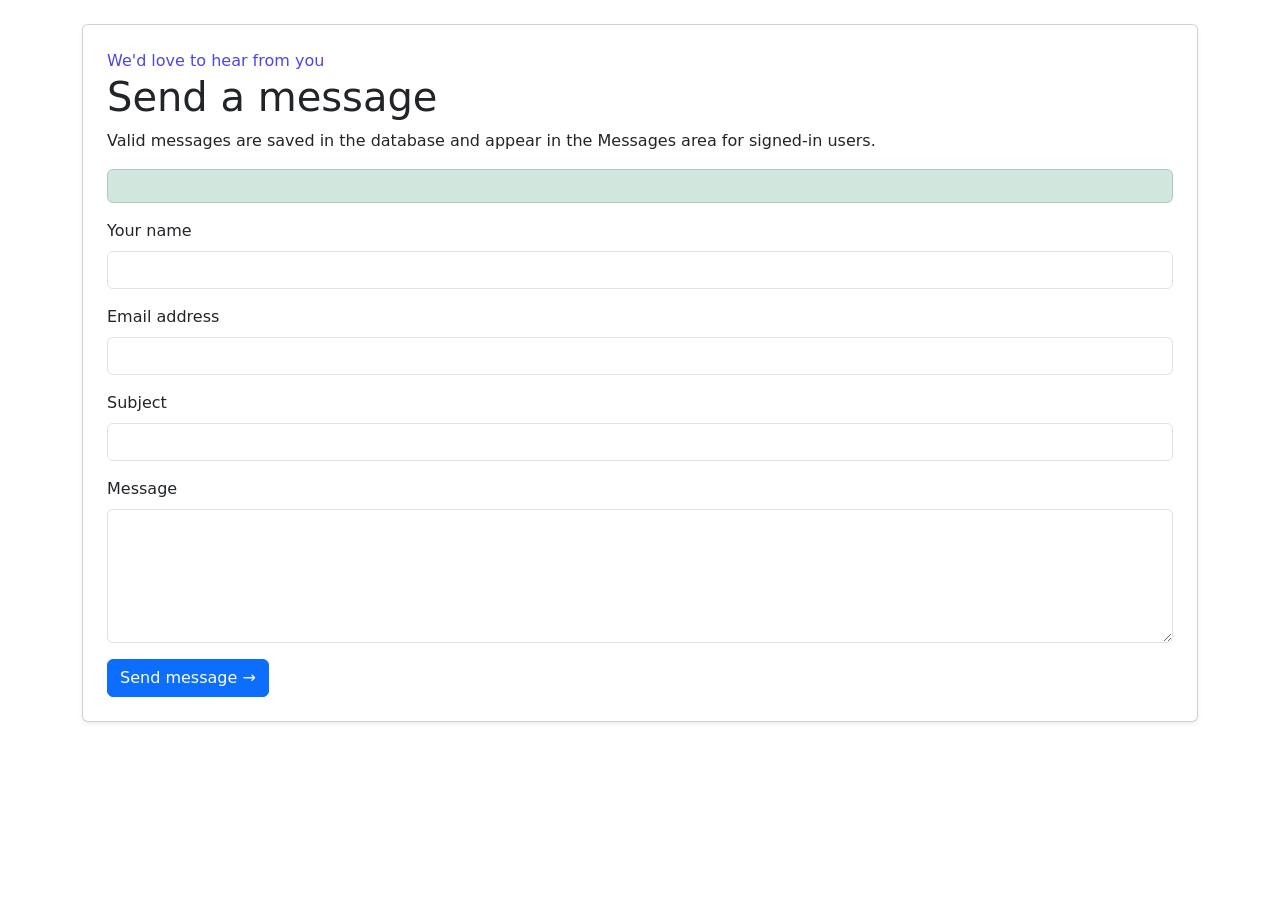
<file: src/main/resources/templates/contact.html>
<!doctype html>
<html xmlns:th="http://www.thymeleaf.org">
<head>
    <meta charset="utf-8">
    <meta name="viewport" content="width=device-width, initial-scale=1">
    <title>Contact | Nexus Portal</title>
    <!-- Bootstrap 5 Named Theme -->
    <link href="https://cdn.jsdelivr.net/npm/bootstrap@5.3.2/dist/css/bootstrap.min.css" rel="stylesheet">
    <!-- Custom CSS -->
    <link rel="stylesheet" th:href="@{/css/style.css}">
</head>
<body>

    <nav th:replace="~{fragments :: nav}"></nav>

    <main class="container mt-4">
        <div class="card form-card shadow-sm p-4 bg-white rounded">
            <div class="eyebrow" style="color:#4f46e5">We'd love to hear from you</div>
            <h1 class="page-title">Send a message</h1>
            <p class="muted">Valid messages are saved in the database and appear in the Messages area for signed-in users.</p>

            <div th:if="${success}" class="alert alert-success" th:text="${success}"></div>

            <form th:action="@{/contact}" th:object="${contactMessage}" method="post">
                <div class="field mb-3">
                    <label for="name" class="form-label">Your name</label>
                    <input id="name" class="form-control" th:field="*{name}" maxlength="100" required>
                    <div class="error text-danger" th:errors="*{name}"></div>
                </div>
                <div class="field mb-3">
                    <label for="email" class="form-label">Email address</label>
                    <input id="email" type="email" class="form-control" th:field="*{email}" maxlength="180" required>
                    <div class="error text-danger" th:errors="*{email}"></div>
                </div>
                <div class="field mb-3">
                    <label for="subject" class="form-label">Subject</label>
                    <input id="subject" class="form-control" th:field="*{subject}" maxlength="160" required>
                    <div class="error text-danger" th:errors="*{subject}"></div>
                </div>
                <div class="field mb-3">
                    <label for="message" class="form-label">Message</label>
                    <textarea id="message" class="form-control" th:field="*{message}" maxlength="3000" rows="5" required></textarea>
                    <div class="error text-danger" th:errors="*{message}"></div>
                </div>
                <button class="btn btn-primary" type="submit">Send message →</button>
            </form>
        </div>
    </main>

    <footer th:replace="~{fragments :: footer}"></footer>

</body>
</html>
</file>
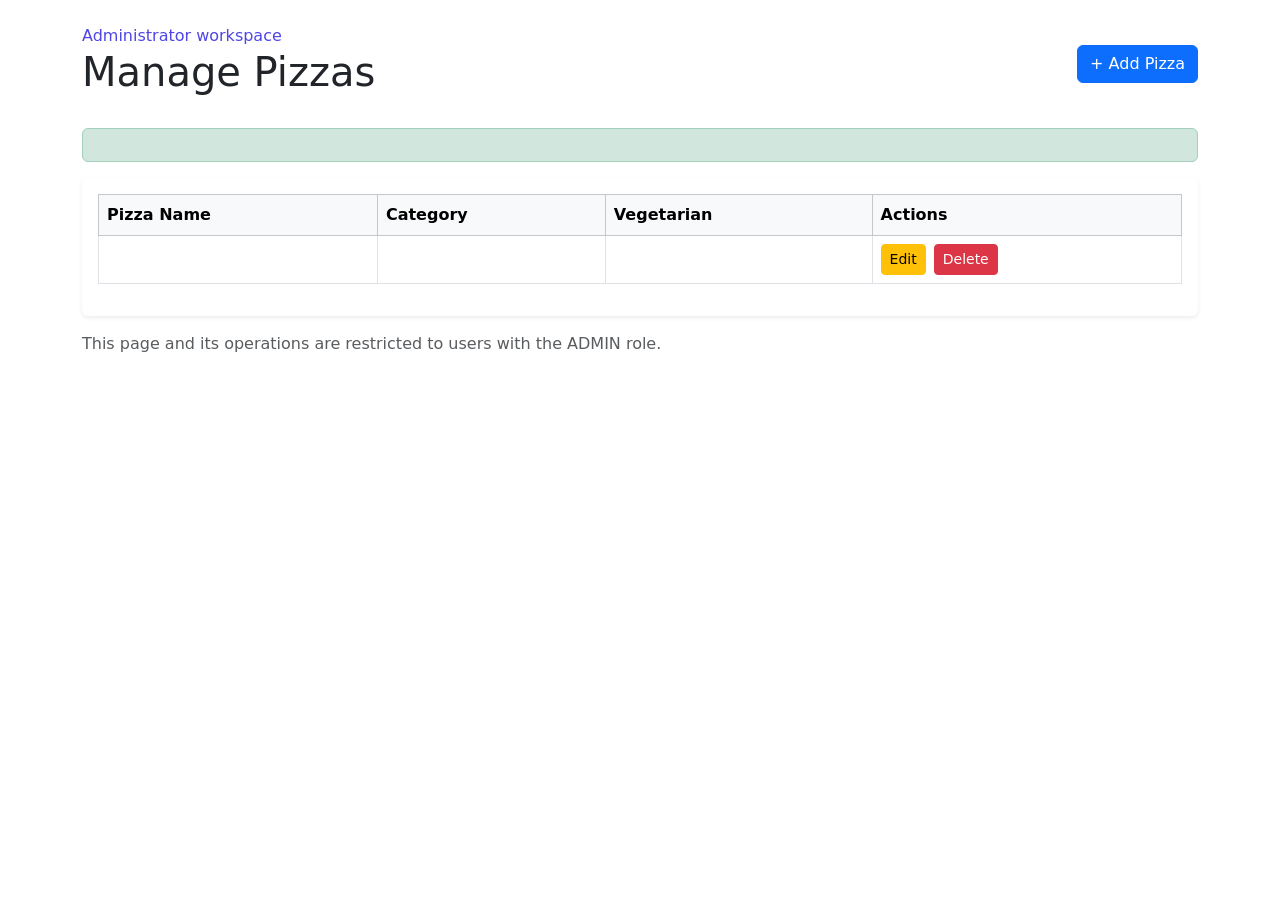
<file: src/main/resources/templates/crud.html>
<!doctype html>
<html xmlns:th="http://www.thymeleaf.org">
<head>
    <meta charset="utf-8">
    <meta name="viewport" content="width=device-width, initial-scale=1">
    <title>Pizza CRUD | Nexus Portal</title>
    <link href="https://cdn.jsdelivr.net/npm/bootstrap@5.3.2/dist/css/bootstrap.min.css" rel="stylesheet">
    <link rel="stylesheet" th:href="@{/css/style.css}">
</head>
<body>
    <nav th:replace="~{fragments :: nav}"></nav>
    <main class="container mt-4">
        <div class="section-head d-flex justify-content-between align-items-center mb-4">
            <div>
                <div class="eyebrow" style="color:#4f46e5">Administrator workspace</div>
                <h1 class="page-title">Manage Pizzas</h1>
            </div>
            <a class="btn btn-primary" th:href="@{/crud/new}">+ Add Pizza</a>
        </div>
        <div th:if="${success}" class="alert alert-success" th:text="${success}"></div>
        <div class="table-wrap shadow-sm rounded bg-white p-3">
            <table class="table table-hover table-bordered align-middle">
                <thead class="table-light">
                    <tr>
                        <th>Pizza Name</th>
                        <th>Category</th>
                        <th>Vegetarian</th>
                        <th>Actions</th>
                    </tr>
                </thead>
                <tbody>
                    <tr th:each="p:${pizzas}">
                        <td th:text="${p.pname}"></td>
                        <td th:text="${p.category != null ? p.category.cname : 'Uncategorized'}"></td>
                        <td>
                            <span class="badge" th:classappend="${p.vegetarian} ? 'bg-success' : 'bg-danger'" th:text="${p.vegetarian} ? 'Yes' : 'No'"></span>
                        </td>
                        <td>
                            <div class="inline-actions d-flex gap-2">
                                <a class="btn btn-warning btn-sm" th:href="@{/crud/edit/{pname}(pname=${p.pname})}">Edit</a>
                                <form th:action="@{/crud/delete/{pname}(pname=${p.pname})}" method="post" class="m-0">
                                    <button class="btn btn-danger btn-sm" data-confirm="Delete this pizza?" type="submit">Delete</button>
                                </form>
                            </div>
                        </td>
                    </tr>
                </tbody>
            </table>
        </div>
        <p class="notice mt-3 text-muted">This page and its operations are restricted to users with the ADMIN role.</p>
    </main>
    <footer th:replace="~{fragments :: footer}"></footer>
    <script th:src="@{/js/app.js}"></script>
</body>
</html>
</file>
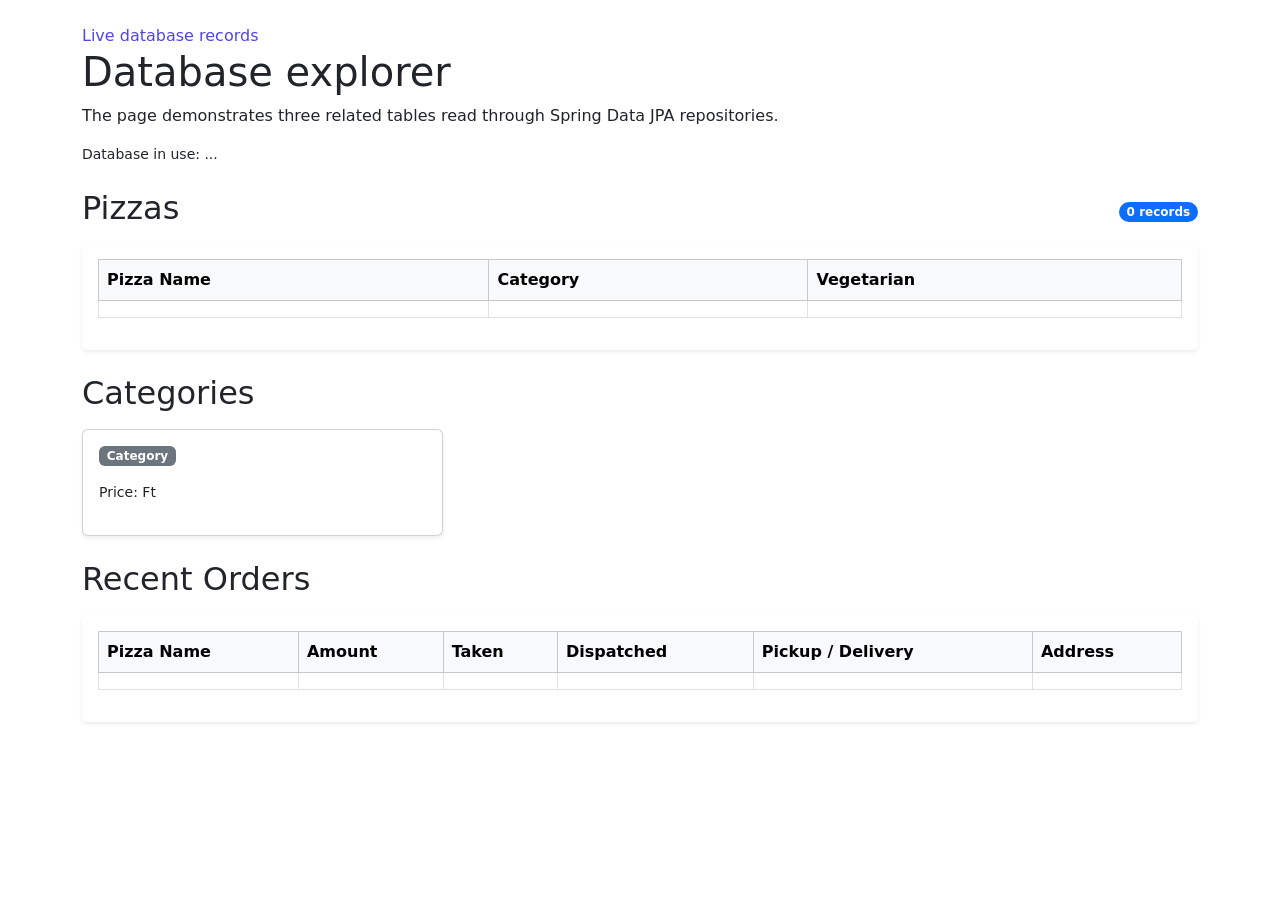
<file: src/main/resources/templates/database.html>
<!doctype html>
<html xmlns:th="http://www.thymeleaf.org">
<head>
    <meta charset="utf-8">
    <meta name="viewport" content="width=device-width, initial-scale=1">
    <title>Database | Nexus Portal</title>
    <link href="https://cdn.jsdelivr.net/npm/bootstrap@5.3.2/dist/css/bootstrap.min.css" rel="stylesheet">
    <link rel="stylesheet" th:href="@{/css/style.css}">
</head>
<body>
    <nav th:replace="~{fragments :: nav}"></nav>
    <main class="container mt-4">
        <div class="eyebrow" style="color:#4f46e5">Live database records</div>
        <h1 class="page-title">Database explorer</h1>
        <p class="muted">The page demonstrates three related tables read through Spring Data JPA repositories.</p>
        <p class="muted small" th:text="${dbInfo}">Database in use: ...</p>

        <!-- Pizzas Table -->
        <div class="section-head d-flex justify-content-between align-items-center mt-4 mb-2">
            <h2>Pizzas</h2>
            <span class="badge bg-primary rounded-pill" th:text="${pizzas.size()}+' records'">0 records</span>
        </div>
        <div class="table-wrap shadow-sm rounded bg-white p-3 mb-4">
            <table class="table table-hover table-bordered align-middle">
                <thead class="table-light">
                    <tr>
                        <th>Pizza Name</th>
                        <th>Category</th>
                        <th>Vegetarian</th>
                    </tr>
                </thead>
                <tbody>
                    <tr th:each="p:${pizzas}">
                        <td th:text="${p.pname}"></td>
                        <td th:text="${p.category != null ? p.category.cname : 'Uncategorized'}"></td>
                        <td>
                            <span class="badge" th:classappend="${p.vegetarian} ? 'bg-success' : 'bg-danger'" th:text="${p.vegetarian} ? 'Yes' : 'No'"></span>
                        </td>
                    </tr>
                </tbody>
            </table>
        </div>

        <!-- Categories Cards -->
        <div class="section-head mb-3">
            <h2>Categories</h2>
        </div>
        <div class="row g-3 mb-4">
            <div class="col-md-4" th:each="c:${categories}">
                <div class="card shadow-sm h-100 p-3">
                    <span class="badge bg-secondary mb-2 align-self-start">Category</span>
                    <h3 class="h5" th:text="${c.cname}"></h3>
                    <p class="muted small">Price: <span th:text="${c.price}"></span> Ft</p>
                </div>
            </div>
        </div>

        <!-- Orders Table (Showing first 10) -->
        <div class="section-head mb-3">
            <h2>Recent Orders</h2>
        </div>
        <div class="table-wrap shadow-sm rounded bg-white p-3 mb-4">
            <table class="table table-hover table-bordered align-middle">
                <thead class="table-light">
                    <tr>
                        <th>Pizza Name</th>
                        <th>Amount</th>
                        <th>Taken</th>
                        <th>Dispatched</th>
                        <th>Pickup / Delivery</th>
                        <th>Address</th>
                    </tr>
                </thead>
                <tbody>
                    <tr th:each="o:${orders}">
                        <td th:text="${o.pizzaname}"></td>
                        <td th:text="${o.amount}"></td>
                        <td th:text="${o.taken != null ? #temporals.format(o.taken, 'yyyy-MM-dd HH:mm') : '—'}"></td>
                        <td th:text="${o.dispatched != null ? #temporals.format(o.dispatched, 'yyyy-MM-dd HH:mm') : '—'}"></td>
                        <td th:text="${o.deliveryMethod != null ? o.deliveryMethod : '—'}"></td>
                        <td th:text="${o.address != null ? o.address : '—'}"></td>
                    </tr>
                </tbody>
            </table>
        </div>

    </main>
    <footer th:replace="~{fragments :: footer}"></footer>
</body>
</html>
</file>
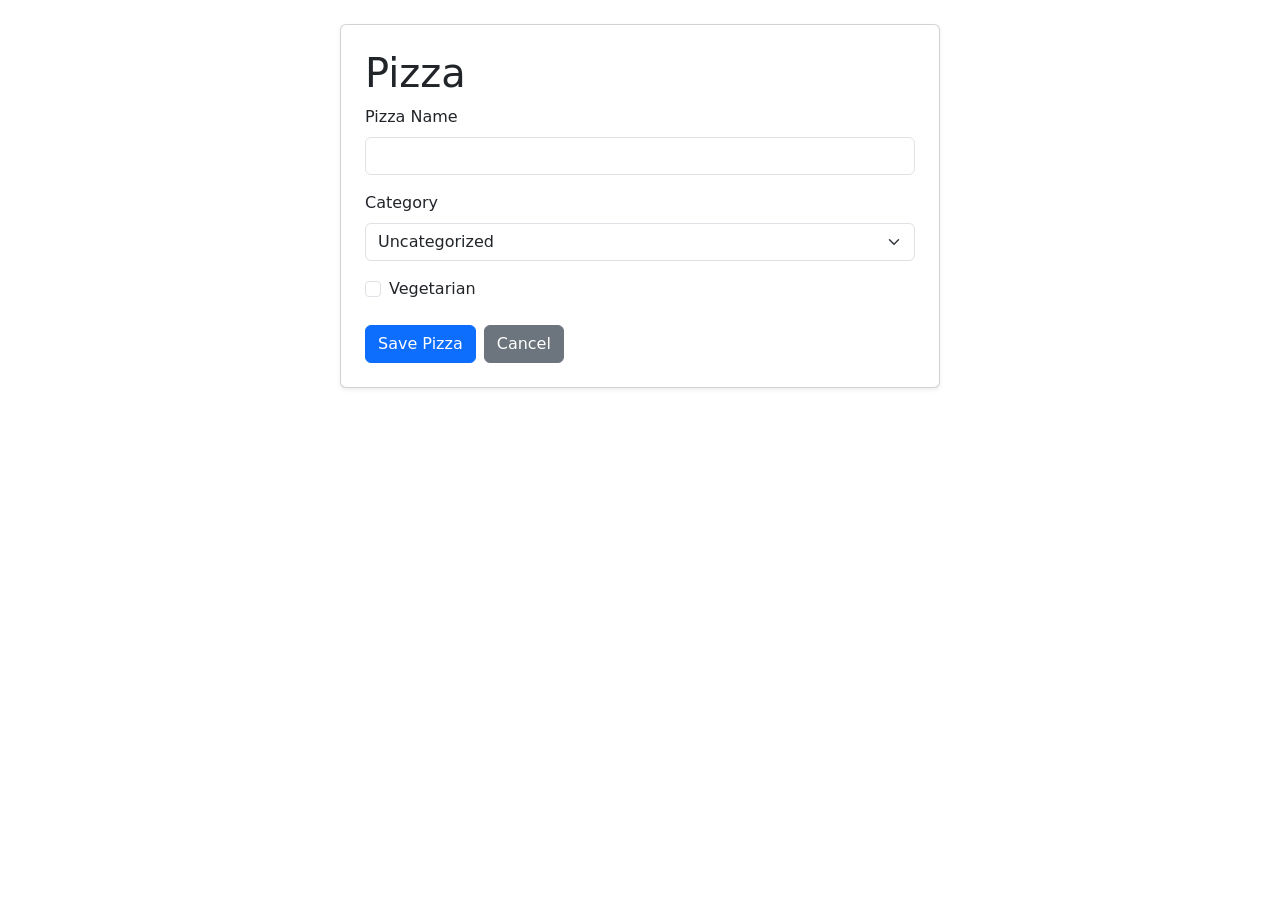
<file: src/main/resources/templates/employee-form.html>
<!doctype html>
<html xmlns:th="http://www.thymeleaf.org">
<head>
    <meta charset="utf-8">
    <meta name="viewport" content="width=device-width, initial-scale=1">
    <title>Pizza form | Nexus Portal</title>
    <link href="https://cdn.jsdelivr.net/npm/bootstrap@5.3.2/dist/css/bootstrap.min.css" rel="stylesheet">
    <link rel="stylesheet" th:href="@{/css/style.css}">
</head>
<body>
    <nav th:replace="~{fragments :: nav}"></nav>
    <main class="container mt-4">
        <div class="card form-card shadow-sm p-4 bg-white rounded mx-auto" style="max-width: 600px;">
            <h1 class="page-title" th:text="${pizza.pname == null ? 'Add Pizza' : 'Edit Pizza'}">Pizza</h1>
            <form th:action="@{/crud/save}" th:object="${pizza}" method="post">
                <div class="field mb-3">
                    <label for="pname" class="form-label">Pizza Name</label>
                    <input id="pname" class="form-control" th:field="*{pname}" required th:readonly="${pizza.pname != null}">
                    <div class="error text-danger" th:errors="*{pname}"></div>
                </div>
                <div class="field mb-3">
                    <label for="category" class="form-label">Category</label>
                    <select id="category" name="category.cname" class="form-select">
                        <option value="">Uncategorized</option>
                        <option th:each="c:${categories}" th:value="${c.cname}" th:text="${c.cname + ' (' + c.price + ')'}" th:selected="${pizza.category != null && pizza.category.cname == c.cname}"></option>
                    </select>
                </div>
                <div class="field mb-4 form-check">
                    <input type="checkbox" id="vegetarian" class="form-check-input" th:field="*{vegetarian}">
                    <label for="vegetarian" class="form-check-label">Vegetarian</label>
                </div>
                <div class="d-flex gap-2">
                    <button class="btn btn-primary" type="submit">Save Pizza</button> 
                    <a class="btn btn-secondary" th:href="@{/crud}">Cancel</a>
                </div>
            </form>
        </div>
    </main>
    <footer th:replace="~{fragments :: footer}"></footer>
</body>
</html>
</file>
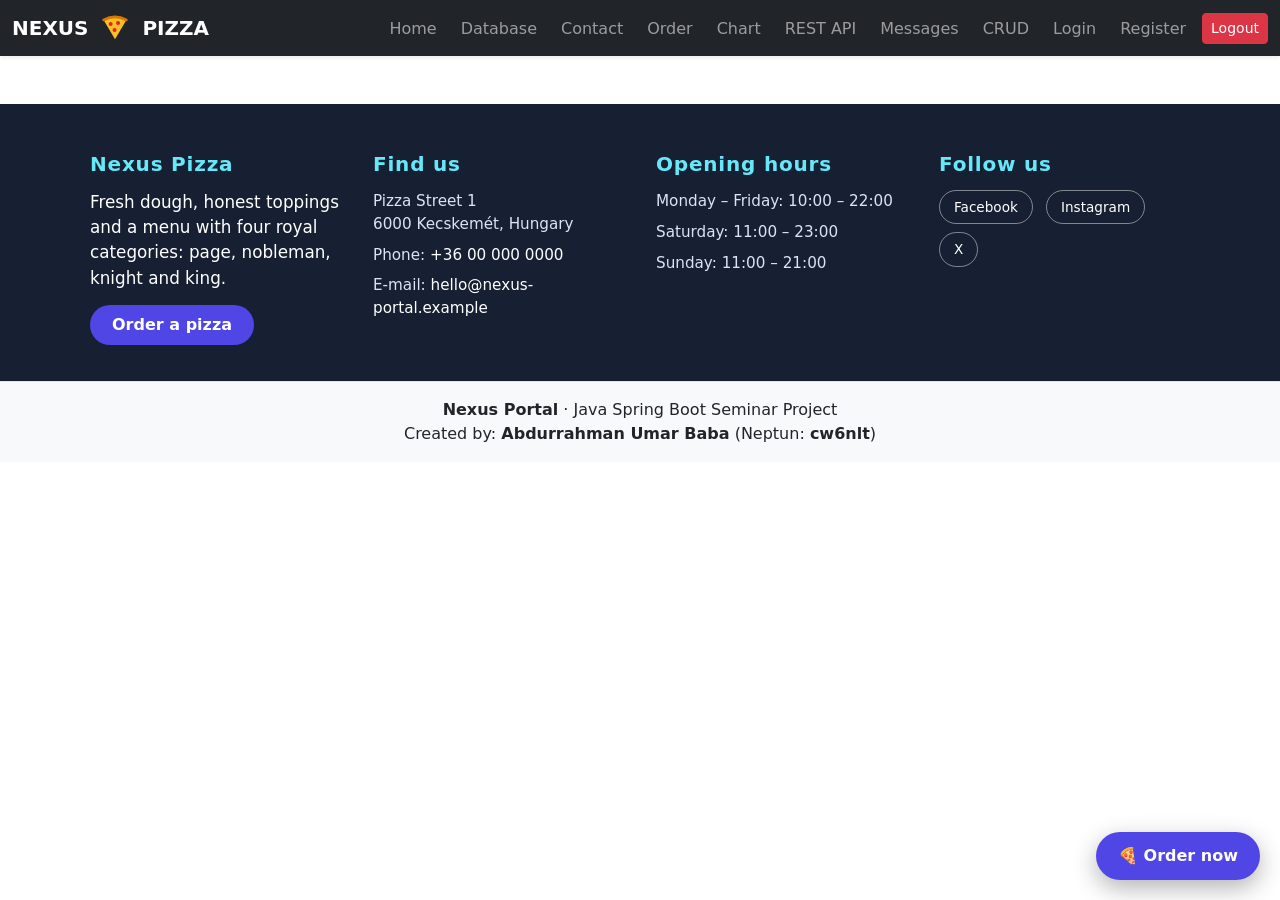
<file: src/main/resources/templates/fragments.html>
<!doctype html>
<html xmlns:th="http://www.thymeleaf.org" xmlns:sec="http://www.thymeleaf.org/extras/spring-security">
<head>
    <meta charset="utf-8">
    <meta name="viewport" content="width=device-width, initial-scale=1">
    <title>Nexus Portal</title>
    <!-- Bootstrap 5 Named Theme -->
    <link href="https://cdn.jsdelivr.net/npm/bootstrap@5.3.2/dist/css/bootstrap.min.css" rel="stylesheet">
    <!-- Custom CSS -->
    <link rel="stylesheet" th:href="@{/css/style.css}">
</head>
<body>

    <!-- Changed to Bootstrap Dark Navbar -->
    <nav class="navbar navbar-expand-lg navbar-dark bg-dark shadow-sm" th:fragment="nav">
        <div class="container-fluid">
            <a class="navbar-brand fw-bold" th:href="@{/}">NEXUS <svg class="brand-pizza" aria-hidden="true" width="28" height="28" viewBox="0 0 32 32" xmlns="http://www.w3.org/2000/svg">
                    <path d="M3 8 Q16 1 29 8 L16 30 Z" fill="#fbbf24"/>
                    <path d="M3 8 Q16 1 29 8" fill="none" stroke="#d97706" stroke-width="3" stroke-linecap="round"/>
                    <circle cx="11" cy="12.5" r="2.3" fill="#dc2626"/>
                    <circle cx="19.5" cy="11.5" r="2.3" fill="#dc2626"/>
                    <circle cx="15.5" cy="19.5" r="2.3" fill="#dc2626"/>
                </svg> PIZZA</a>
            
            <button class="navbar-toggler" type="button" data-bs-toggle="collapse" data-bs-target="#navbarNav">
                <span class="navbar-toggler-icon"></span>
            </button>

            <div class="collapse navbar-collapse" id="navbarNav">
                <ul class="navbar-nav ms-auto mb-2 mb-lg-0 align-items-center gap-2">
                    <li class="nav-item"><a class="nav-link" th:href="@{/}">Home</a></li>
                    <li class="nav-item"><a class="nav-link" th:href="@{/database}">Database</a></li>
                    <li class="nav-item"><a class="nav-link" th:href="@{/contact}">Contact</a></li>
                    <li class="nav-item"><a class="nav-link" th:href="@{/order}">Order</a></li>
                    <li class="nav-item"><a class="nav-link" th:href="@{/chart}">Chart</a></li>
                    <!-- Note: We updated the REST API link to /api/pizzas -->
                    <li class="nav-item"><a class="nav-link" th:href="@{/api/pizzas}">REST API</a></li>
                    
                    <li class="nav-item" sec:authorize="isAuthenticated()">
                        <a class="nav-link" th:href="@{/messages}">Messages</a>
                    </li>
                    <li class="nav-item" sec:authorize="hasRole('ADMIN')">
                        <a class="nav-link" th:href="@{/crud}">CRUD</a>
                    </li>
                    
                    <!-- Login/Register/Logout Section -->
                    <li class="nav-item" sec:authorize="isAnonymous()">
                        <a class="nav-link" th:href="@{/login}">Login</a>
                    </li>
                    <li class="nav-item" sec:authorize="isAnonymous()">
                        <a class="nav-link" th:href="@{/register}">Register</a>
                    </li>
                    <li class="nav-item" sec:authorize="isAuthenticated()">
                        <form th:action="@{/logout}" method="post" class="m-0">
                            <button type="submit" class="btn btn-danger btn-sm">Logout</button>
                        </form>
                    </li>
                </ul>
            </div>
        </div>
    </nav>

    <!-- Footer: contact info, floating order button and copyright line (used on every page) -->
    <div th:fragment="footer">
        <style>
            .info-strip { background:#172033; color:#dbe4f5; padding:48px 5% 36px; margin-top:48px; }
            .info-strip .wrap { max-width:1100px; margin:0 auto; display:grid; grid-template-columns:repeat(auto-fit,minmax(220px,1fr)); gap:32px; }
            .info-strip h5 { color:#67e8f9; font-weight:700; margin-bottom:14px; letter-spacing:.04em; }
            .info-strip p, .info-strip li { margin:0 0 8px; font-size:.95rem; list-style:none; padding:0; }
            .info-strip ul { padding:0; margin:0; }
            .info-strip a { color:#fff; text-decoration:none; }
            .info-strip a:hover { color:#67e8f9; }
            .info-strip .tagline { font-size:1.05rem; color:#fff; }
            .info-social a { display:inline-block; margin:0 8px 8px 0; padding:6px 14px; border:1px solid rgba(255,255,255,.45); border-radius:999px; font-size:.85rem; }
            .info-social a:hover { background:#4f46e5; color:#fff; border-color:#4f46e5; }
            .info-strip .btn-gold { background:#4f46e5; color:#fff; font-weight:700; border-radius:999px; padding:8px 22px; display:inline-block; margin-top:6px; }
            .order-fab { position:fixed; right:20px; bottom:20px; z-index:1050; background:#4f46e5; color:#fff !important; font-weight:700; text-decoration:none; padding:12px 22px; border-radius:999px; box-shadow:0 8px 24px rgba(0,0,0,.3); }
            .order-fab:hover { background:#4338ca; }
            .brand-pizza { display:inline-block; vertical-align:-6px; margin:0 6px; }
            /* Highlight the menu link of the current page */
            #navbarNav .nav-link { border-bottom:3px solid transparent; padding-bottom:4px; transition:color .15s, border-color .15s; }
            #navbarNav .nav-link:hover { color:#67e8f9; }
            #navbarNav .nav-link.active { color:#fff !important; font-weight:700; border-bottom-color:#06b6d4; }
            /* Bestseller cards (home page) */
            .best-card { background:#fff; border-radius:18px; overflow:hidden; box-shadow:0 6px 20px rgba(0,0,0,.08); height:100%; display:flex; flex-direction:column; transition:transform .2s; }
            .best-card:hover { transform:translateY(-4px); }
            .best-top { background:linear-gradient(135deg,#4f46e5,#06b6d4); color:#fff; padding:22px; font-size:2.6rem; text-align:center; position:relative; }
            .best-rank { position:absolute; top:10px; left:12px; background:#fff; color:#4f46e5; font-size:.8rem; font-weight:800; border-radius:999px; padding:2px 10px; }
            .best-body { padding:18px 20px 20px; display:flex; flex-direction:column; flex:1; }
            .best-price { color:#4f46e5; font-weight:800; font-size:1.2rem; }
            .how-step { text-align:center; padding:20px; }
            .how-step .num { width:48px; height:48px; border-radius:50%; background:#4f46e5; color:#fff; font-weight:800; font-size:1.3rem; display:flex; align-items:center; justify-content:center; margin:0 auto 12px; }
        </style>

        <section class="info-strip">
            <div class="wrap">
                <div>
                    <h5>Nexus Pizza</h5>
                    <p class="tagline">Fresh dough, honest toppings and a menu with four royal categories: page, nobleman, knight and king.</p>
                    <a class="btn-gold" th:href="@{/order}">Order a pizza</a>
                </div>
                <div>
                    <h5>Find us</h5>
                    <p>Pizza Street 1<br>6000 Kecskem&eacute;t, Hungary</p>
                    <p>Phone: <a href="tel:+3600000000">+36 00 000 0000</a></p>
                    <p>E-mail: <a href="mailto:hello@nexus-portal.example">hello@nexus-portal.example</a></p>
                </div>
                <div>
                    <h5>Opening hours</h5>
                    <ul>
                        <li>Monday &ndash; Friday: 10:00 &ndash; 22:00</li>
                        <li>Saturday: 11:00 &ndash; 23:00</li>
                        <li>Sunday: 11:00 &ndash; 21:00</li>
                    </ul>
                </div>
                <div class="info-social">
                    <h5>Follow us</h5>
                    <a href="https://www.facebook.com" target="_blank" rel="noopener">Facebook</a>
                    <a href="https://www.instagram.com" target="_blank" rel="noopener">Instagram</a>
                    <a href="https://x.com" target="_blank" rel="noopener">X</a>
                </div>
            </div>
        </section>

        <footer class="footer text-center mt-auto py-3 bg-light border-top">
            <strong>Nexus Portal</strong> &middot; Java Spring Boot Seminar Project<br>
            Created by: <strong>Abdurrahman Umar Baba</strong> (Neptun: <strong>cw6nlt</strong>)
        </footer>

        <script>
            (function () {
                var here = location.pathname.replace(/\/+$/, '');
                var links = document.querySelectorAll('#navbarNav .nav-link');
                var best = null, bestLen = -1;
                links.forEach(function (a) {
                    var p = a.pathname.replace(/\/+$/, '');
                    // the link whose path is the longest match of the current path wins (so /crud/new highlights CRUD)
                    if (here === p || (p !== '' && here.indexOf(p + '/') === 0)) {
                        if (p.length > bestLen) { best = a; bestLen = p.length; }
                    }
                });
                if (best) { best.classList.add('active'); best.setAttribute('aria-current', 'page'); }
            })();
        </script>

        <a class="order-fab" th:href="@{/order}">&#127829; Order now</a>
    </div>

</body>
</html>
</file>
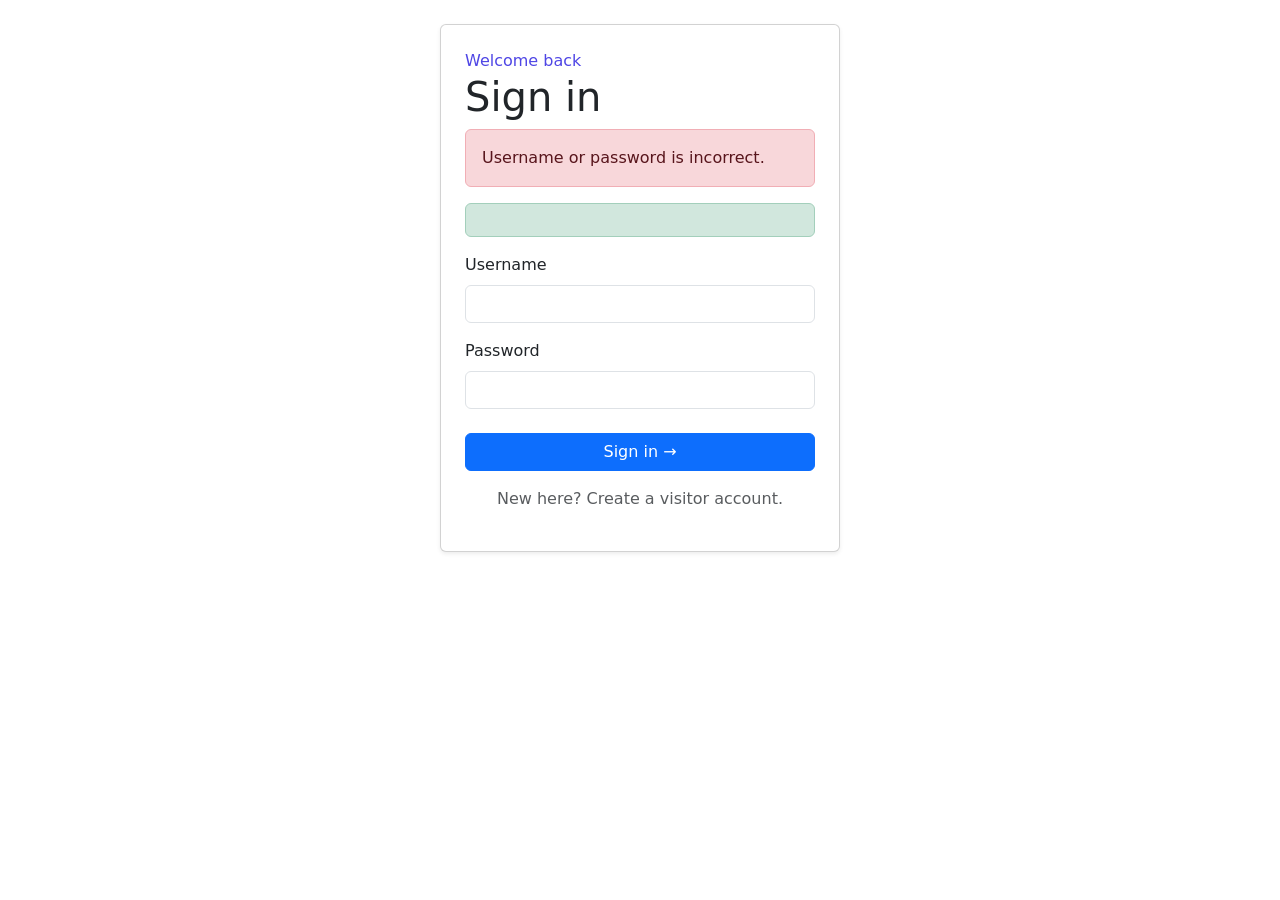
<file: src/main/resources/templates/login.html>
<!doctype html>
<html xmlns:th="http://www.thymeleaf.org">
<head>
    <meta charset="utf-8">
    <meta name="viewport" content="width=device-width, initial-scale=1">
    <title>Login | Nexus Portal</title>
    <!-- Bootstrap 5 Named Theme -->
    <link href="https://cdn.jsdelivr.net/npm/bootstrap@5.3.2/dist/css/bootstrap.min.css" rel="stylesheet">
    <!-- Custom CSS -->
    <link rel="stylesheet" th:href="@{/css/style.css}">
</head>
<body>

    <nav th:replace="~{fragments :: nav}"></nav>

    <main class="container mt-4">
        <div class="card form-card shadow-sm p-4 bg-white rounded mx-auto" style="max-width: 400px;">
            <div class="eyebrow" style="color:#4f46e5">Welcome back</div>
            <h1 class="page-title">Sign in</h1>

            <div th:if="${param.error}" class="alert alert-danger">
                Username or password is incorrect.
            </div>
            <div th:if="${success}" class="alert alert-success" th:text="${success}"></div>

            <form th:action="@{/login}" method="post">
                <div class="field mb-3">
                    <label for="username" class="form-label">Username</label>
                    <input id="username" class="form-control" name="username" autocomplete="username" required>
                </div>

                <div class="field mb-4">
                    <label for="password" class="form-label">Password</label>
                    <input id="password" class="form-control" name="password" type="password" autocomplete="current-password" required>
                </div>

                <button class="btn btn-primary w-100" type="submit">Sign in →</button>
            </form>
            
            <p class="notice mt-3 text-center text-muted">
                New here? <a th:href="@{/register}">Create a visitor account</a>.
            </p>
        </div>
    </main>

    <footer th:replace="~{fragments :: footer}"></footer>

</body>
</html>
</file>
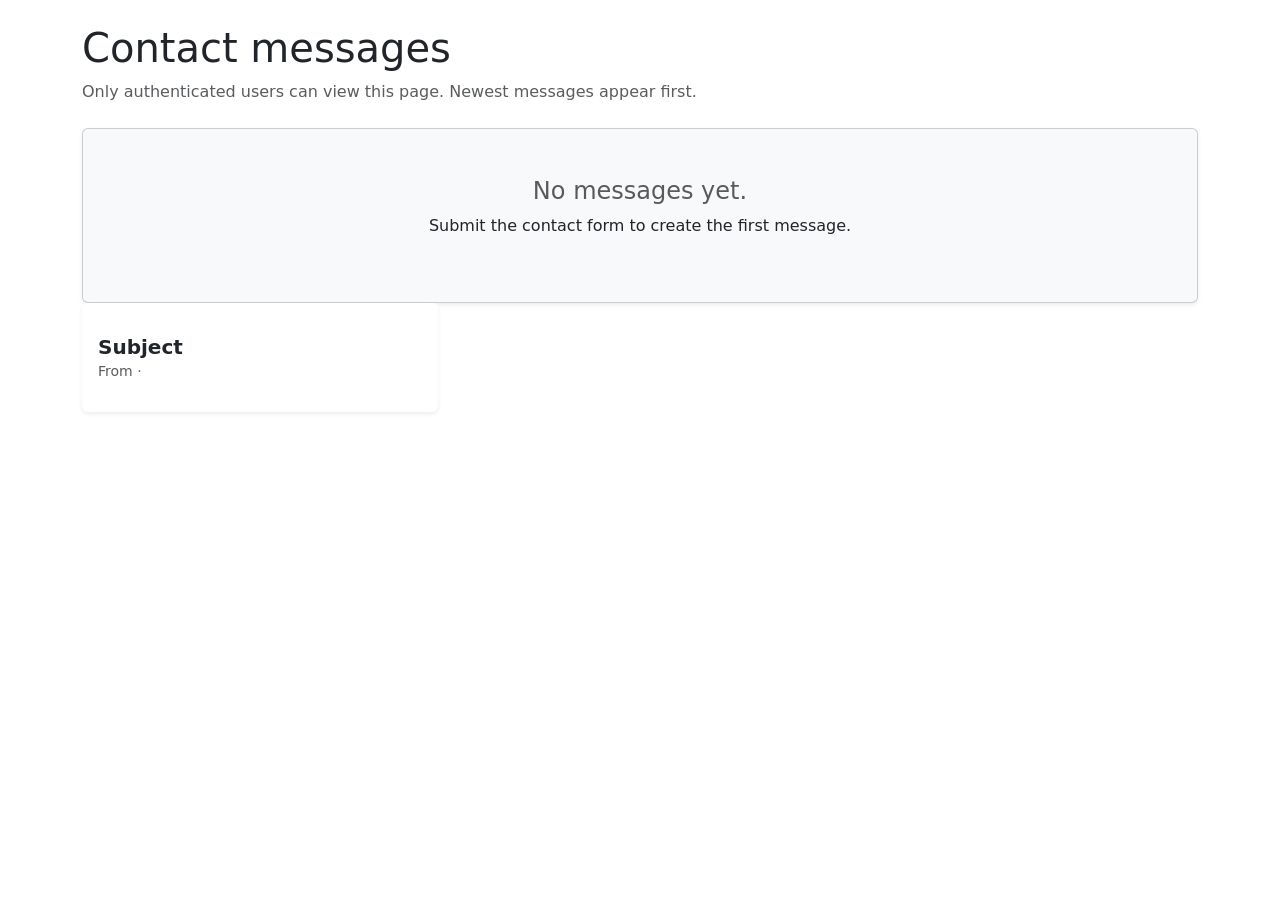
<file: src/main/resources/templates/messages.html>
<!doctype html>
<html xmlns:th="http://www.thymeleaf.org">
<head>
    <meta charset="utf-8">
    <meta name="viewport" content="width=device-width, initial-scale=1">
    <title>Messages | Nexus Portal</title>
    <!-- Bootstrap 5 Named Theme -->
    <link href="https://cdn.jsdelivr.net/npm/bootstrap@5.3.2/dist/css/bootstrap.min.css" rel="stylesheet">
    <!-- Custom CSS -->
    <link rel="stylesheet" th:href="@{/css/style.css}">
</head>
<body>

    <nav th:replace="~{fragments :: nav}"></nav>

    <main class="container mt-4">
        <h1 class="page-title mb-2">Contact messages</h1>
        <p class="text-muted mb-4">Only authenticated users can view this page. Newest messages appear first.</p>

        <!-- Empty State -->
        <div th:if="${#lists.isEmpty(messages)}" class="card shadow-sm p-5 text-center bg-light">
            <h4 class="text-muted">No messages yet.</h4>
            <p>Submit the contact form to create the first message.</p>
        </div>

        <!-- Messages Grid -->
        <div class="row g-4">
            <div class="col-md-6 col-lg-4" th:each="m:${messages}">
                <div class="card h-100 shadow-sm border-0">
                    <div class="card-header bg-white border-bottom-0 pt-3 pb-0 d-flex justify-content-between align-items-center">
                        <span class="badge bg-secondary" th:text="${m.sentAt != null ? #temporals.format(m.sentAt,'dd MMM yyyy, HH:mm') : 'Pending timestamp'}"></span>
                    </div>
                    <div class="card-body">
                        <h5 class="card-title fw-bold" th:text="${m.subject}">Subject</h5>
                        <h6 class="card-subtitle mb-3 text-muted small">
                            From <strong th:text="${m.name}"></strong> · <span th:text="${m.email}"></span>
                        </h6>
                        <p class="card-text" style="white-space:pre-wrap" th:text="${m.message}"></p>
                    </div>
                </div>
            </div>
        </div>
    </main>

    <footer th:replace="~{fragments :: footer}"></footer>

</body>
</html>
</file>
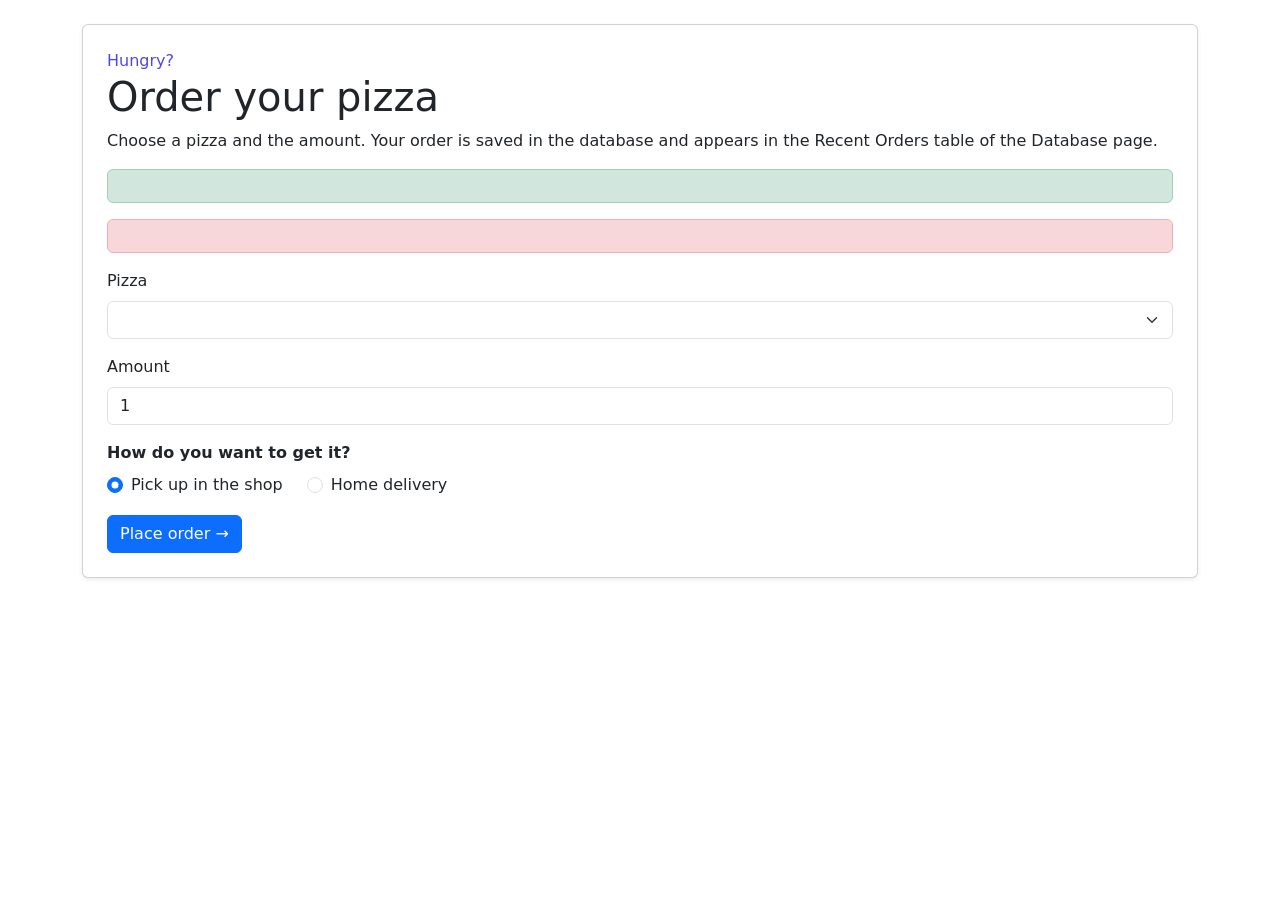
<file: src/main/resources/templates/order.html>
<!doctype html>
<html xmlns:th="http://www.thymeleaf.org">
<head>
    <meta charset="utf-8">
    <meta name="viewport" content="width=device-width, initial-scale=1">
    <title>Order | Nexus Portal</title>
    <link href="https://cdn.jsdelivr.net/npm/bootstrap@5.3.2/dist/css/bootstrap.min.css" rel="stylesheet">
    <link rel="stylesheet" th:href="@{/css/style.css}">
</head>
<body>

    <nav th:replace="~{fragments :: nav}"></nav>

    <main class="container mt-4">
        <div class="card form-card shadow-sm p-4 bg-white rounded">
            <div class="eyebrow" style="color:#4f46e5">Hungry?</div>
            <h1 class="page-title">Order your pizza</h1>
            <p class="muted">Choose a pizza and the amount. Your order is saved in the database and appears in the Recent Orders table of the Database page.</p>

            <div th:if="${success}" class="alert alert-success" th:text="${success}"></div>
            <div th:if="${error}" class="alert alert-danger" th:text="${error}"></div>

            <form th:action="@{/order}" method="post">
                <div class="field mb-3">
                    <label for="pizzaname" class="form-label">Pizza</label>
                    <select id="pizzaname" name="pizzaname" class="form-select" required>
                        <option value="" disabled th:selected="${selected == null}">Select a pizza...</option>
                        <option th:each="p : ${pizzas}" th:value="${p.pname}" th:selected="${p.pname == selected}"
                                th:text="${p.pname + ' (' + p.category.cname + ', ' + #numbers.formatInteger(p.category.price, 1) + ' Ft)' + (p.vegetarian == true ? ' - vegetarian' : '')}"></option>
                    </select>
                </div>
                <div class="field mb-3">
                    <label for="amount" class="form-label">Amount</label>
                    <input id="amount" name="amount" type="number" class="form-control" min="1" max="20" value="1" required>
                </div>
                <div class="mb-3">
                    <label class="form-label fw-bold">How do you want to get it?</label>
                    <div class="d-flex gap-4">
                        <div class="form-check">
                            <input class="form-check-input" type="radio" name="deliveryMethod" id="optPickup" value="Pickup" checked>
                            <label class="form-check-label" for="optPickup">Pick up in the shop</label>
                        </div>
                        <div class="form-check">
                            <input class="form-check-input" type="radio" name="deliveryMethod" id="optDelivery" value="Delivery">
                            <label class="form-check-label" for="optDelivery">Home delivery</label>
                        </div>
                    </div>
                </div>
                <div class="field mb-3" id="addressBox" style="display:none">
                    <label for="address" class="form-label">Delivery address</label>
                    <input id="address" name="address" type="text" class="form-control" maxlength="120" placeholder="Street, number, city">
                </div>
                <button class="btn btn-primary" type="submit">Place order →</button>
            </form>
        </div>
    </main>

    <footer th:replace="~{fragments :: footer}"></footer>

    <script>
        (function () {
            var box = document.getElementById('addressBox');
            var addr = document.getElementById('address');
            function update() {
                var delivery = document.getElementById('optDelivery').checked;
                box.style.display = delivery ? '' : 'none';
                addr.required = delivery;
            }
            document.getElementById('optPickup').addEventListener('change', update);
            document.getElementById('optDelivery').addEventListener('change', update);
            update();
        })();
    </script>

</body>
</html>
</file>
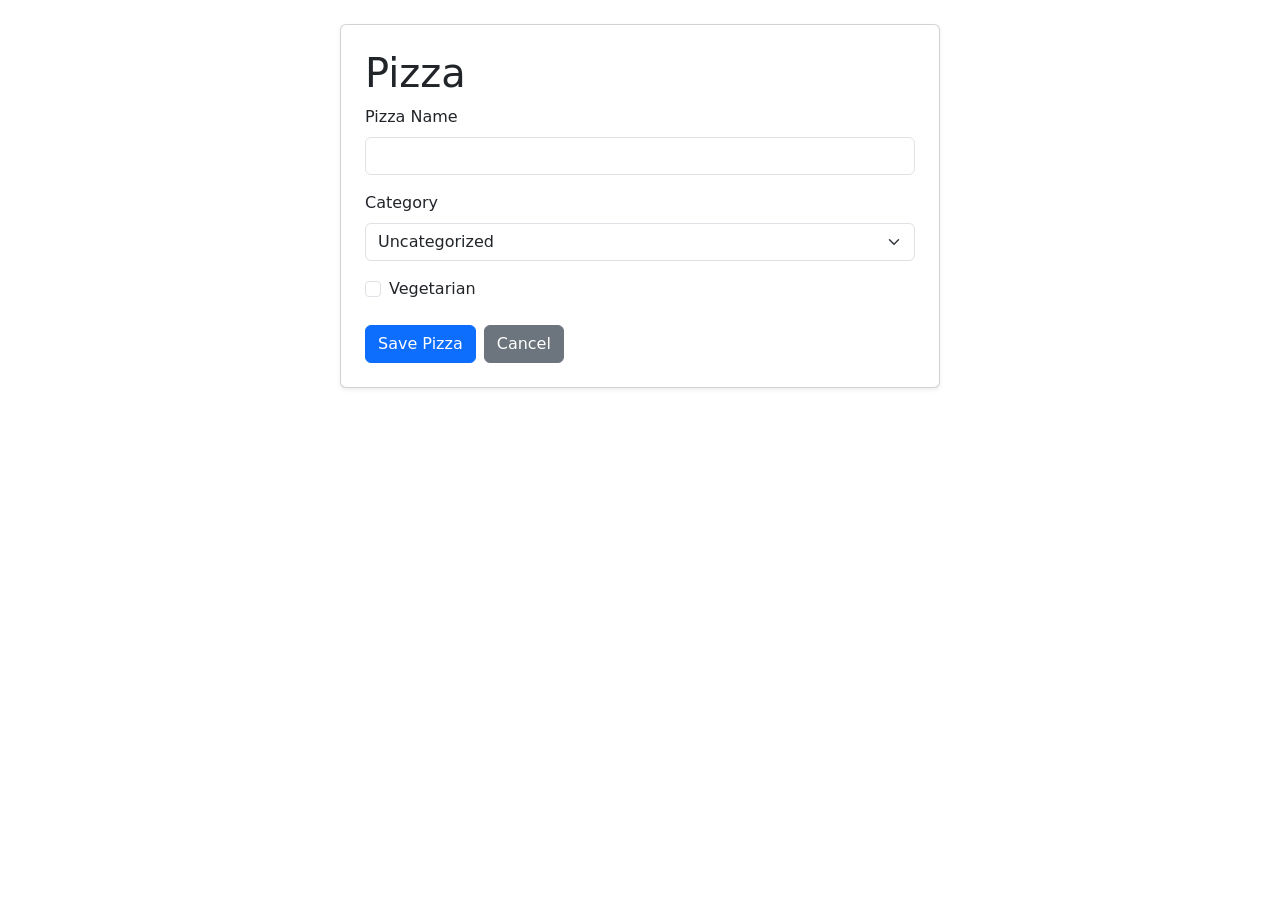
<file: src/main/resources/templates/pizza-form.html>
<!doctype html>
<html xmlns:th="http://www.thymeleaf.org">
<head>
    <meta charset="utf-8">
    <meta name="viewport" content="width=device-width, initial-scale=1">
    <title>Pizza form | Nexus Portal</title>
    <link href="https://cdn.jsdelivr.net/npm/bootstrap@5.3.2/dist/css/bootstrap.min.css" rel="stylesheet">
    <link rel="stylesheet" th:href="@{/css/style.css}">
</head>
<body>
    <nav th:replace="~{fragments :: nav}"></nav>
    <main class="container mt-4">
        <div class="card form-card shadow-sm p-4 bg-white rounded mx-auto" style="max-width: 600px;">
            <h1 class="page-title" th:text="${pizza.pname == null ? 'Add Pizza' : 'Edit Pizza'}">Pizza</h1>
            <form th:action="@{/crud/save}" th:object="${pizza}" method="post">
                <div class="field mb-3">
                    <label for="pname" class="form-label">Pizza Name</label>
                    <input id="pname" class="form-control" th:field="*{pname}" required th:readonly="${pizza.pname != null}">
                    <div class="error text-danger" th:errors="*{pname}"></div>
                </div>
                <div class="field mb-3">
                    <label for="category" class="form-label">Category</label>
                    <select id="category" name="category.cname" class="form-select">
                        <option value="">Uncategorized</option>
                        <option th:each="c:${categories}" th:value="${c.cname}" th:text="${c.cname + ' (' + c.price + ')'}" th:selected="${pizza.category != null && pizza.category.cname == c.cname}"></option>
                    </select>
                </div>
                <div class="mb-4 form-check">
                    <input type="checkbox" id="vegetarian" class="form-check-input" th:field="*{vegetarian}">
                    <label for="vegetarian" class="form-check-label">Vegetarian</label>
                </div>
                <div class="d-flex gap-2">
                    <button class="btn btn-primary" type="submit">Save Pizza</button> 
                    <a class="btn btn-secondary" th:href="@{/crud}">Cancel</a>
                </div>
            </form>
        </div>
    </main>
    <footer th:replace="~{fragments :: footer}"></footer>
</body>
</html>
</file>
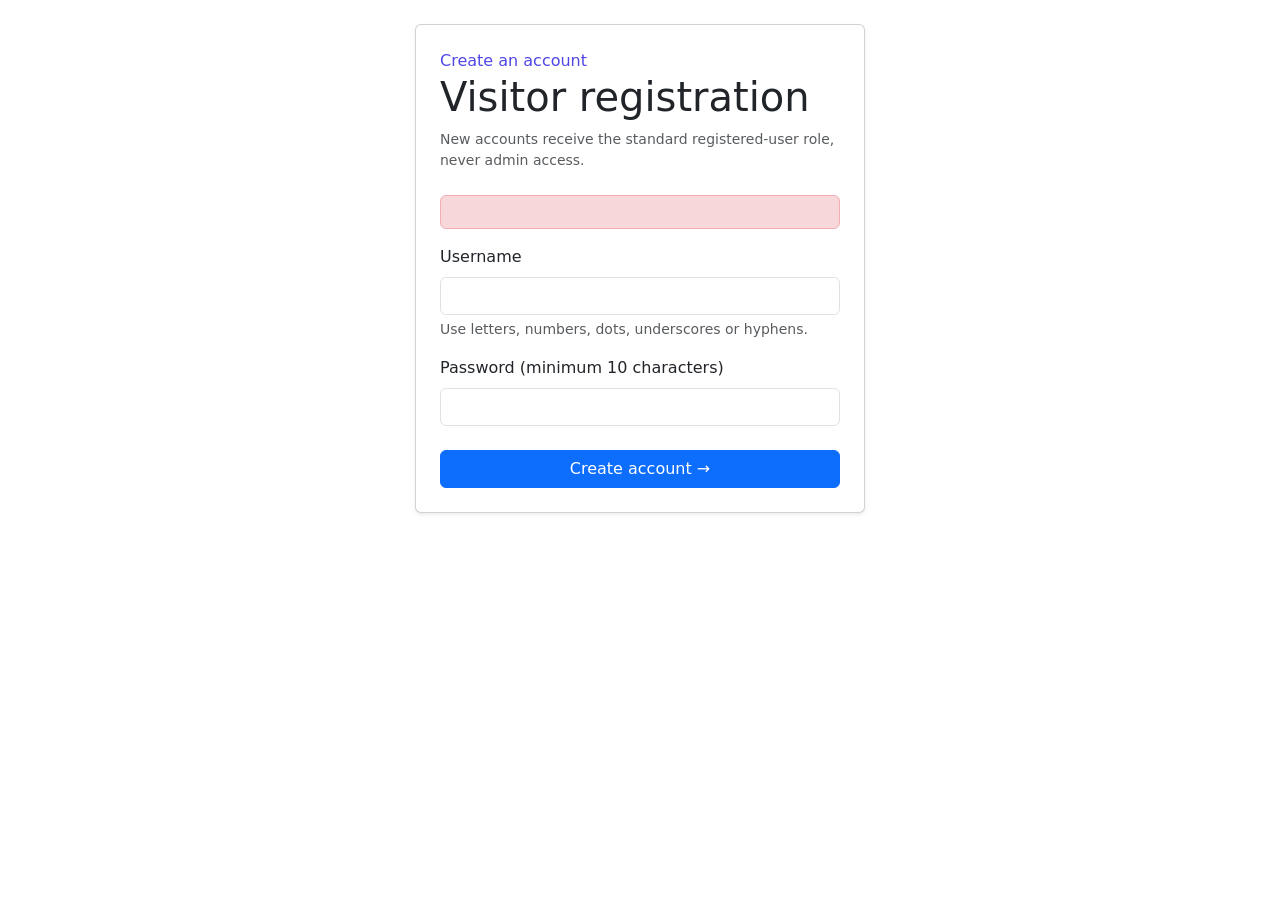
<file: src/main/resources/templates/register.html>
<!doctype html>
<html xmlns:th="http://www.thymeleaf.org">
<head>
    <meta charset="utf-8">
    <meta name="viewport" content="width=device-width, initial-scale=1">
    <title>Register | Nexus Portal</title>
    <!-- Bootstrap 5 Named Theme -->
    <link href="https://cdn.jsdelivr.net/npm/bootstrap@5.3.2/dist/css/bootstrap.min.css" rel="stylesheet">
    <!-- Custom CSS -->
    <link rel="stylesheet" th:href="@{/css/style.css}">
</head>
<body>

    <nav th:replace="~{fragments :: nav}"></nav>

    <main class="container mt-4">
        <div class="card form-card shadow-sm p-4 bg-white rounded mx-auto" style="max-width: 450px;">
            <div class="eyebrow" style="color:#4f46e5">Create an account</div>
            <h1 class="page-title">Visitor registration</h1>
            <p class="text-muted small mb-4">New accounts receive the standard registered-user role, never admin access.</p>

            <div th:if="${error}" class="alert alert-danger" th:text="${error}"></div>

            <form th:action="@{/register}" method="post">
                <div class="field mb-3">
                    <label for="username" class="form-label">Username</label>
                    <input id="username" class="form-control" name="username" minlength="3" maxlength="40" pattern="[A-Za-z0-9._-]+" required>
                    <div class="form-text">Use letters, numbers, dots, underscores or hyphens.</div>
                </div>

                <div class="field mb-4">
                    <label for="password" class="form-label">Password (minimum 10 characters)</label>
                    <input id="password" class="form-control" name="password" type="password" minlength="10" required>
                </div>

                <button class="btn btn-primary w-100" type="submit">Create account →</button>
            </form>
        </div>
    </main>

    <footer th:replace="~{fragments :: footer}"></footer>

</body>
</html>
</file>
